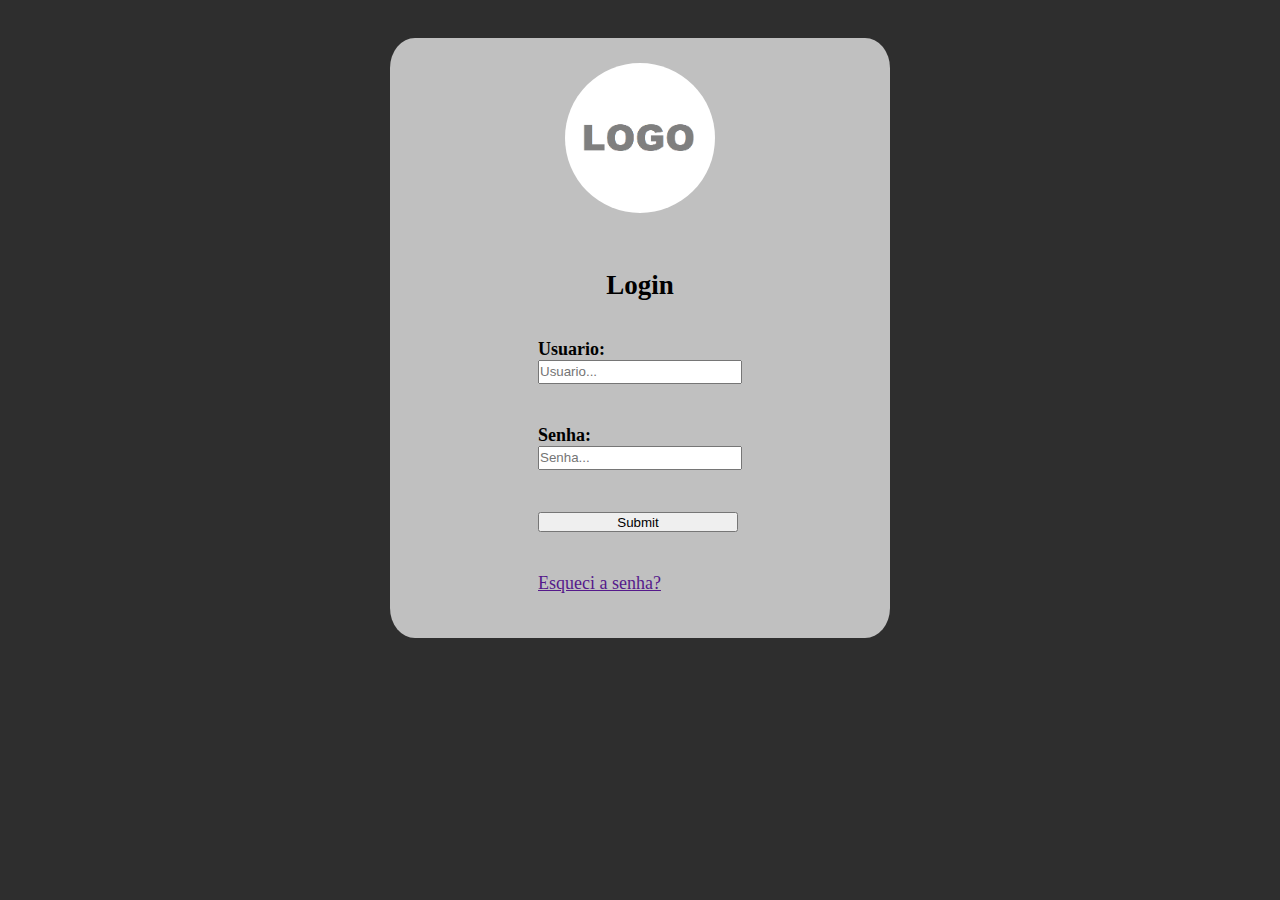
<file: index.html>
<!DOCTYPE html>
<html lang="en">

<head>
    <meta charset="UTF-8">
    <meta name="viewport" content="width=device-width, initial-scale=1.0">
    <title>Login</title>
    <link rel="stylesheet" href="CSS/styleLogin.css">
    <script src="Javascript/scriptLogin.js" defer></script>
    <script src="https://ajax.googleapis.com/ajax/libs/jquery/2.1.1/jquery.min.js"></script>
</head>

<body>
    <header>
        <div class="login">
            <img src="images/Logo.png" alt="logo-login">
            <br>
            <h2>Login</h2>
            <ul>
                <li>
                    <h4>Usuario:</h4>
                    <input type="text" id="usu" placeholder="Usuario...">
                </li>
                <li>
                    <h4>Senha:</h4>
                    <input type="password" id="sen" placeholder="Senha...">
                </li>
                <li>
                    <input type="submit" onclick="login(); return false">
                </li>
                <li>
                    <p><a href="">Esqueci a senha?</a></p>
                </li>
            </ul>



        </div>
        
    </header>
</body>
</html>
</file>
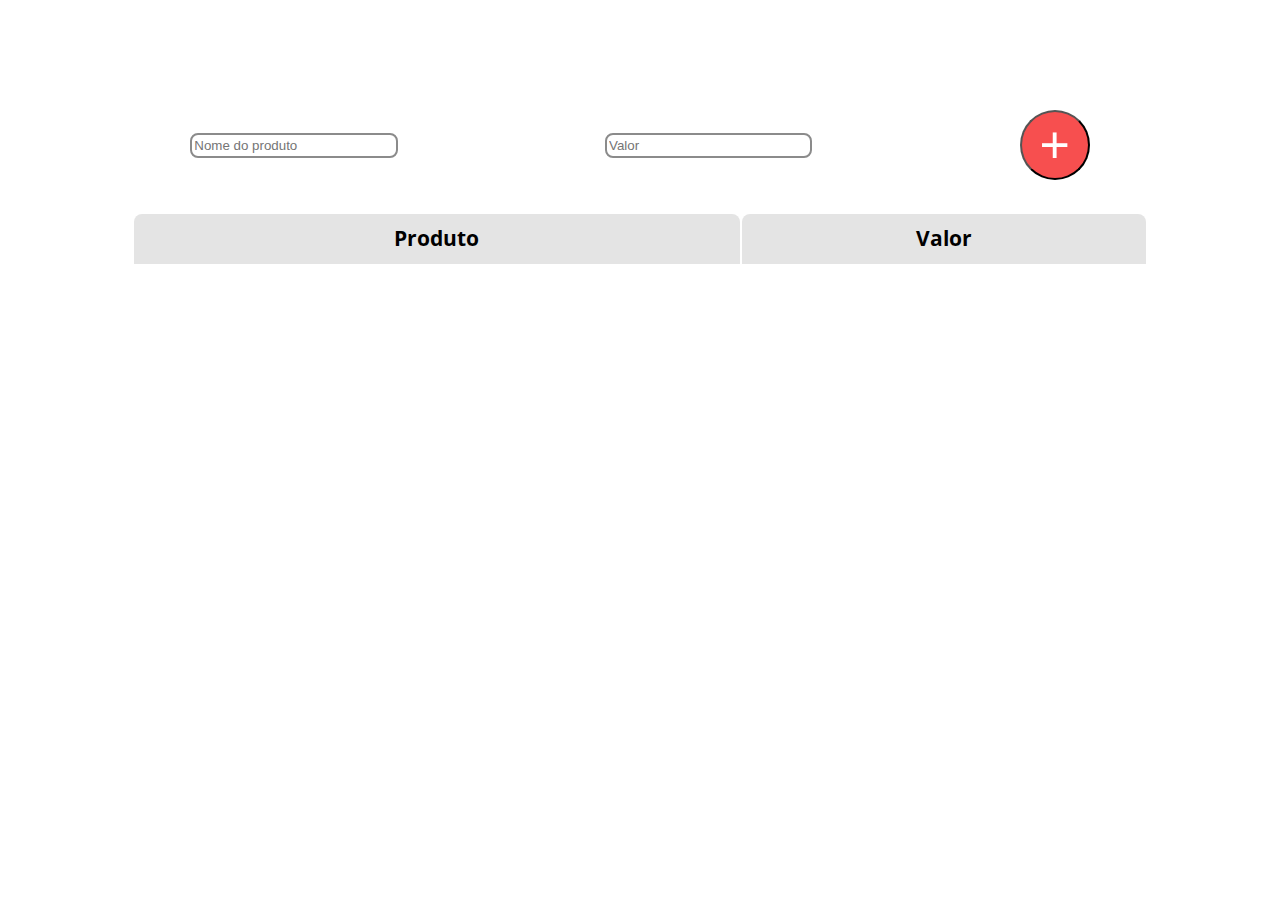
<file: cadastro/index.html>
<!DOCTYPE html>
<html lang="pt-br">

<head>
    <meta charset="UTF-8">
    <meta http-equiv="X-UA-Compatible" content="IE=edge">
    <meta name="viewport" content="width=device-width, initial-scale=1.0">
    <title>Lista de tarefas</title>
    <link rel="stylesheet" href="./assets/css/style.css">
</head>

<body>

    <section class="container">
        <p class="cadastro">
            <input type="text" class="input-produto" placeholder="Nome do produto"><!--Novo Produto--><br>
            <input type="text" class="input-valor" placeholder="Valor"><!--Novo Produto--><br>
            <button class="btn-produto">+</button><!--Botão add-->
        </p>

        <table>
            <thead>
                <tr>
                    <th>Produto</th>
                    <th>Valor</th>
                </tr>
            </thead>
            <tbody class="tabela">
                <tr>
                    
                </tr>
            </tbody>
        </table>
        
    </section>
    <script src="./assets/js/main.js"></script>
</body>

</html>
</file>
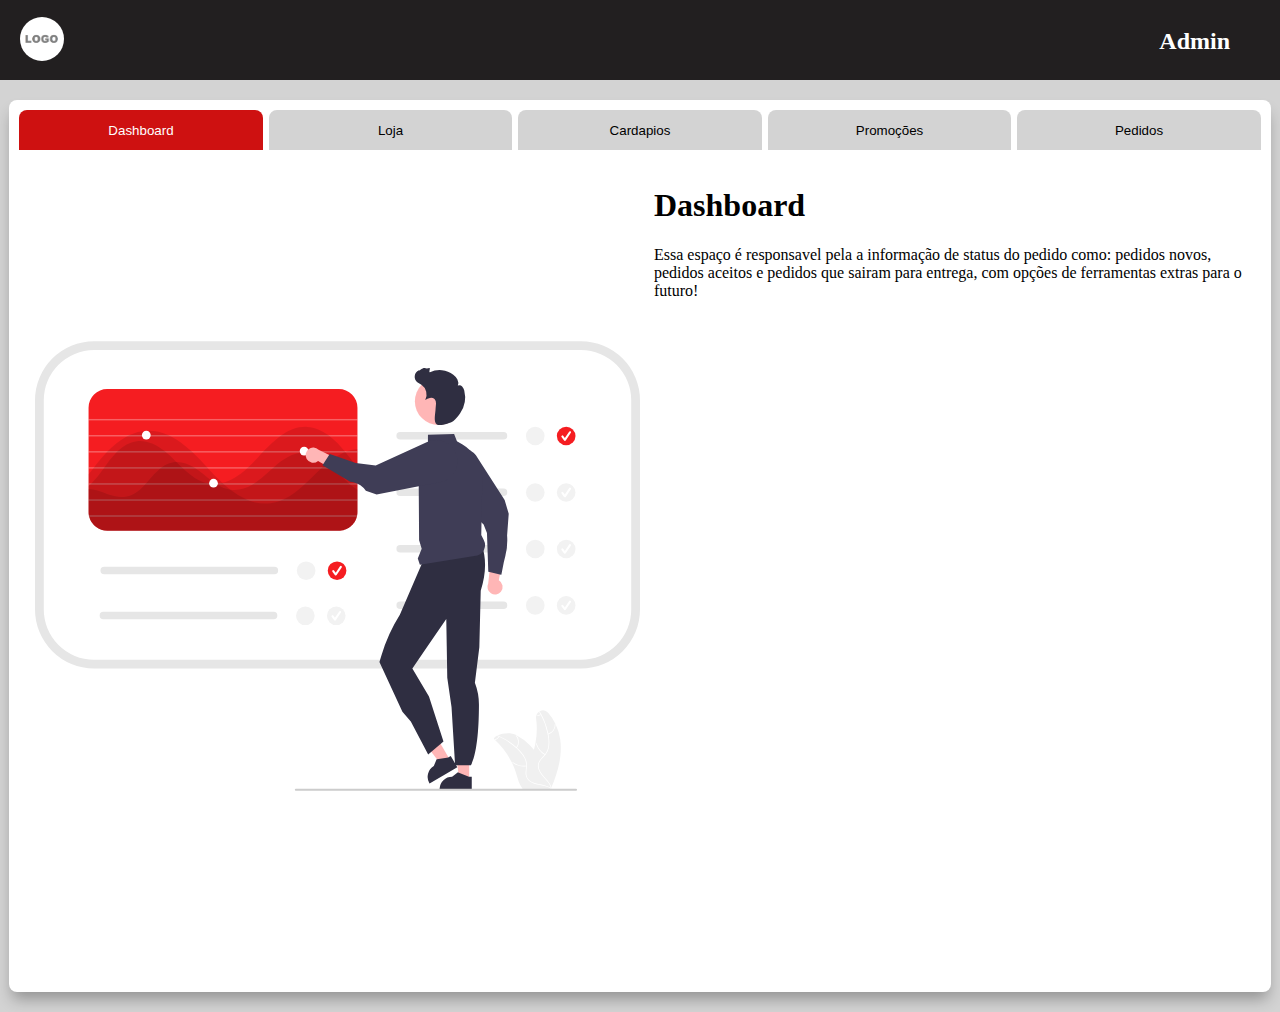
<file: dashboard.html>
<!DOCTYPE html>
<html lang="pt-br">
<head>
    <meta charset="UTF-8">
    <meta name="viewport" content="width=device-width, initial-scale=1.0">
    <link rel="stylesheet" href="CSS/styleDashboard.css">
    <title>Gerencial Delivery</title>
</head>
<body>
    <header>
        <nav>
            <a href="dashboard.html"><img src="images/Logo.png" alt="Logo Pensou Chegou" id="logo"></a> 
            <div class="usuario">
                <div><h2>Admin</h2></div>
            </div>
        </nav>
    </header>
    <div id="container">
        <div class="tab-buttons">
            <button class="tab-btn active" content-id="dashboard">
                Dashboard
            </button>
            <button class="tab-btn" content-id="loja">
                Loja
            </button>
            <button class="tab-btn" content-id="cardapios">
                Cardapios
            </button>
            <button class="tab-btn" content-id="promocao">
                Promoções
            </button>
            <button class="tab-btn" content-id="pedidos">
                Pedidos
            </button>
        </div>
        <div class="tab-contents">
            <div class="content show" id="dashboard">
                <img src="images/undraw_control_panel_re_y3ar.svg" class="content-img" alt="deliver image">
                <div class="infos">
                    <h1 class="content-title">
                        Dashboard
                    </h1>

                    <P class="content-description">Essa espaço é responsavel pela a informação de status do pedido como: pedidos novos, pedidos aceitos e pedidos que sairam para entrega, com opções de ferramentas extras para o futuro!</P>
                </div>
            </div>
            <div class="content" id="loja">
                <img src="images/undraw_cloud_files_wmo8.svg" class="content-img" alt="deliver image">
                <div class="infos">
                    <h1 class="content-title">
                        Loja
                    </h1>

                    <P class="content-description">Esse espaço é responsavel pela as informações da loja, configuração de abertura fechamento automatico, divulgação do link de pedido, ajuste de banners da loja!</P>
                </div>
            </div>
            <div class="content" id="cardapios">
                <img src="images/undraw_books_re_8gea.svg" class="imgCardapio"  alt="deliver image">
                <div class="infos">
                    <h1 class="content-title">
                        Cardapios
                    </h1>
                    <iframe src="cadastro/index.html" class="cadastraProduto" frameborder="0"></iframe> <!--cadastro-->

                    <!-- <P class="content-description">Esse espaço é responsavel para cadastrar cardapios, produtos, categorias e adicionais, disponibilizando anexo de cadastro automatico!.</P> -->
                </div>
            </div>
            <div class="content" id="promocao">
                <img src="images/undraw_discount_d-4-bd.svg" class="content-img" alt="deliver image">
                <div class="infos">
                    <h1 class="content-title">
                        Promoções
                    </h1>

                    <P class="content-description">Esse espaço é responsavel para criação de promoções e descontos</P>
                </div>
            </div>
            <div class="content" id="pedidos">
                <img src="images/undraw_order_delivered_re_v4ab.svg" class="content-img" alt="deliver image">
                <div class="infos">
                    <h1 class="content-title">
                        Pedidos
                    </h1>

                    <P class="content-description">Essa espaço é responsavel para verificação de pedido e mudança de status do pedido! </P>
                </div>
            </div>
        </div>
    </div>

    <script src="Javascript/scriptDashboard.js"></script>
</body>
</html>
</file>
<file: CSS/styleLogin.css>
* {
    margin: 0;
    padding: 0;
}

body {
    background-color: rgb(46, 46, 46);
}

header {
    margin: 3% 20%;
    display: flex;
    justify-content: center;
}

.login{
    width: 500px;
    height: 600px;
    background-color: rgb(192, 192, 192);
    border-radius: 5%;
    display: flex;
    flex-direction: column;
    justify-content: center;
    align-items: center;
    gap: 3%;
    list-style: none;
    font-size: large;
}

img {
    width: 150px;
    height: 150px;
    border-radius: 50%;
}

ul {
    list-style: none;
}

li {
    padding: 10% 0;
}

input {
    height: 20px;
    width: 200px;
}
</file>
<file: cadastro/assets/css/style.css>
@import url('http://fonts.googleapis.com/css?family=Open+Sans:400,700&display=swap');

:root {
    --primary-color: rgb(13, 106, 134);
    --primary-color-darker: rgb(9, 48, 56);
}

* {
    box-sizing: border-box;
    outline: 0;
}

body {
    margin: 0;
    padding: 0;
    font-family: 'Open sans', sans-serif;
    font-size: 1.3em;
    line-height: 1.5em;
}

.container {
    text-align: center;
    max-width: 85%;
    margin: 5% auto;
    background: #fff;
    padding: 2%;
    border-radius: 20px;
}

.cadastro {
    display: flex;
    align-items: center;
    justify-content: center;
    gap: 10%;
}

form input, form label, form button {
  display: block;
  width: 100%;  
  margin-bottom: 10px;
}

input {
    width: 20%;
    height: 25px;
    border-radius: 8px;
    border: 2px solid rgb(139, 139, 139);;
}

form input:focus {
    outline: 1px solid var(--primary-color);
}

table {
    width: 100%;
    height: 50px;
    padding: 1%;
    background-color: rgb(255, 255, 255);
}


th {
    width: 50% 50%;
    height: 50px;
    background-color: rgb(228, 228, 228);
    border-radius: 8px 8px 0 0  ;
}

td {
    width: 50% 50%;
    height: 50px;
    background-color: rgb(255, 255, 255);
    border-top: 1px solid rgb(228, 228, 228);
    border-bottom: 1px solid rgb(228, 228, 228);
}

.btn-produto {
    width: 70px;
    height: 70px;
    background-color: rgb(247, 79, 79);
    color: white;
    border-radius: 50%;
    font-size: 2.5em;
}

.btn-produto:hover {
    background-color: rgb(253, 15, 15);
    color: white;
    
}

.apagar {
    display: inline-block;
    width: 3em;
    height: 3em;
    --svg: url("data:image/svg+xml,%3Csvg xmlns='http://www.w3.org/2000/svg' viewBox='0 0 24 24'%3E%3Cpath fill='%23000' d='M7.616 20q-.667 0-1.141-.475T6 18.386V6h-.5q-.213 0-.356-.144T5 5.499t.144-.356T5.5 5H9q0-.31.23-.54t.54-.23h4.46q.31 0 .54.23T15 5h3.5q.213 0 .356.144t.144.357t-.144.356T18.5 6H18v12.385q0 .666-.475 1.14t-1.14.475zM17 6H7v12.385q0 .269.173.442t.443.173h8.769q.269 0 .442-.173t.173-.442zm-6.692 11q.213 0 .357-.144t.143-.356v-8q0-.213-.144-.356T10.307 8t-.356.144t-.143.356v8q0 .213.144.356q.144.144.356.144m3.385 0q.213 0 .356-.144t.143-.356v-8q0-.213-.144-.356Q13.904 8 13.692 8q-.213 0-.357.144t-.143.356v8q0 .213.144.356t.357.144M7 6v13z'/%3E%3C/svg%3E");
    background-color: currentColor;
    -webkit-mask-image: var(--svg);
    mask-image: var(--svg);
    -webkit-mask-repeat: no-repeat;
    mask-repeat: no-repeat;
    -webkit-mask-size: 100% 100%;
    mask-size: 100% 100%;
}
</file>
<file: CSS/styleDashboard.css>
body {
    margin: 0;
    padding: 0;
    background-color: lightgray;
    display: flex;
    flex-direction: column;
    align-items: center;
}

header {
    height: 80px;
    width: 100%;
    background-color: #221f20;
}

nav {
    display: flex;
    justify-content: space-between;
    align-items: center;
    position: relative;
    top: 7px;
}

.usuario {
    margin: 0 50px;
    display: flex;
    justify-content: space-around;
    gap: 50px;
    list-style: none;
    color: white;
}

#logo {
    width: 10%;
    margin: 10px 20px;
    border-radius: 50%;
    transition: 1s;
}

#logo:hover {
    width: 10%;
    margin: 10px 20px;
    transform: rotate(360deg);
    transition: 1s;
    border-radius: 50%;
}


#container {
    background-color: white;
    width: 97%;
    margin: 20px;
    padding: 10px;
    border-radius: 8px;
    box-shadow: 0px 10px 15px -3px rgba(0,0,0,0.3);
}

.tab-buttons {
    display: flex;
    gap: 6px;
}

.cadastraProduto {
    width: 300%;
    height: 90%;
    border-radius: 8px;
}

.tab-btn {
    width: 100%;
    height: 40px;
    border: none;
    color: black;
    background-color: lightgray;
    font-weight: 500;
    padding: 8px;
    border-radius: 8px 8px 0 0;
    cursor: pointer;
}

.tab-btn.active {
    color: white;
    background-color: rgb(206, 17, 17);
}

.tab-btn:hover {
    background-color: rgb(194, 113, 113);
}

.content {
    display: none;
}

.content.show {
    height: 50em;
    display: flex;
    gap: 14px;
    background-color: white;
    border-radius: 0 0 8px 8px;
    padding: 16px;
}

.content-img {
    width: 50%;
    height: 800px;
}

.imgCardapio {
    width: 50%;
    height: 800px;
}

@media screen and (max-width:500px) and (min-width:400px){
    

    .imgCardapio {
        display: none;
    }

    .cadastraProduto {
        position: relative;
        width: 180%;
        height: 90%;
        bottom: 7%;
        right: 26%;
    }

    .content-img {
        position: fixed;
        left: 15%;
        width: 70%;
    }
}
</file>
